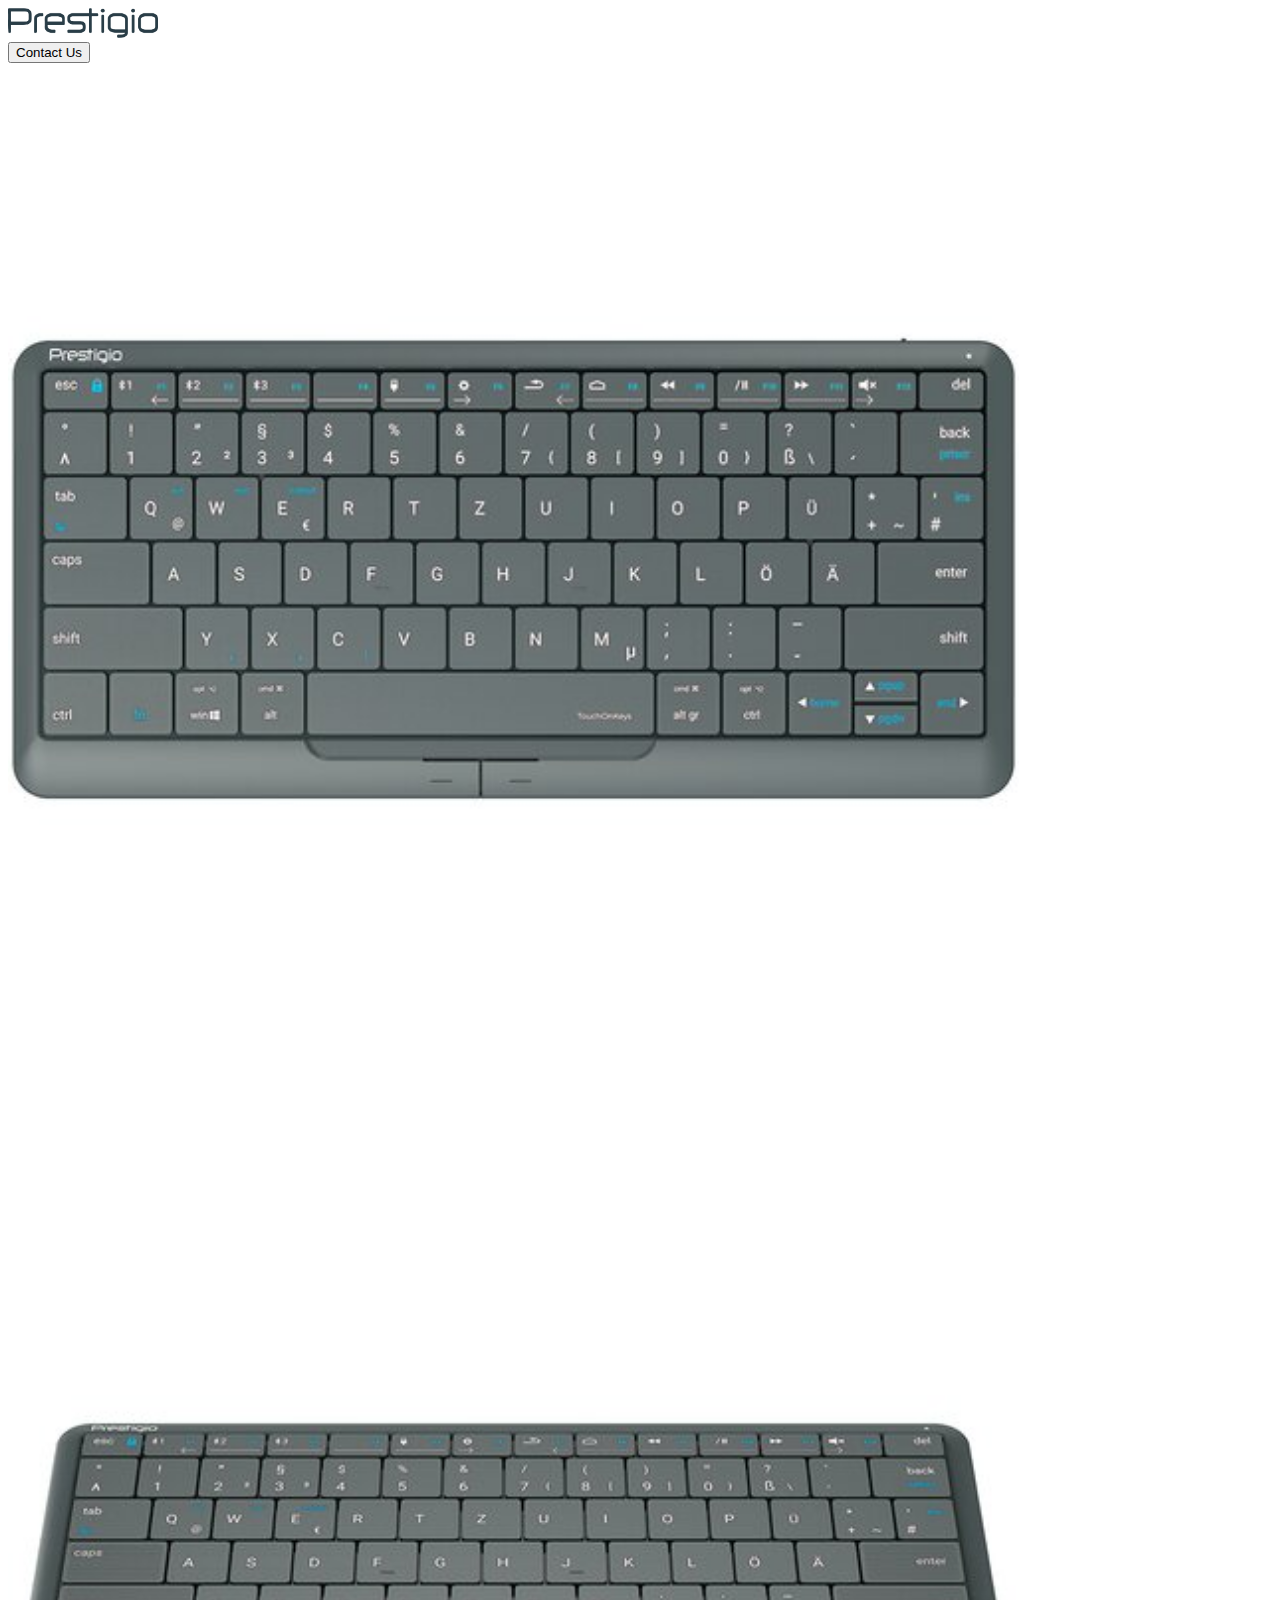
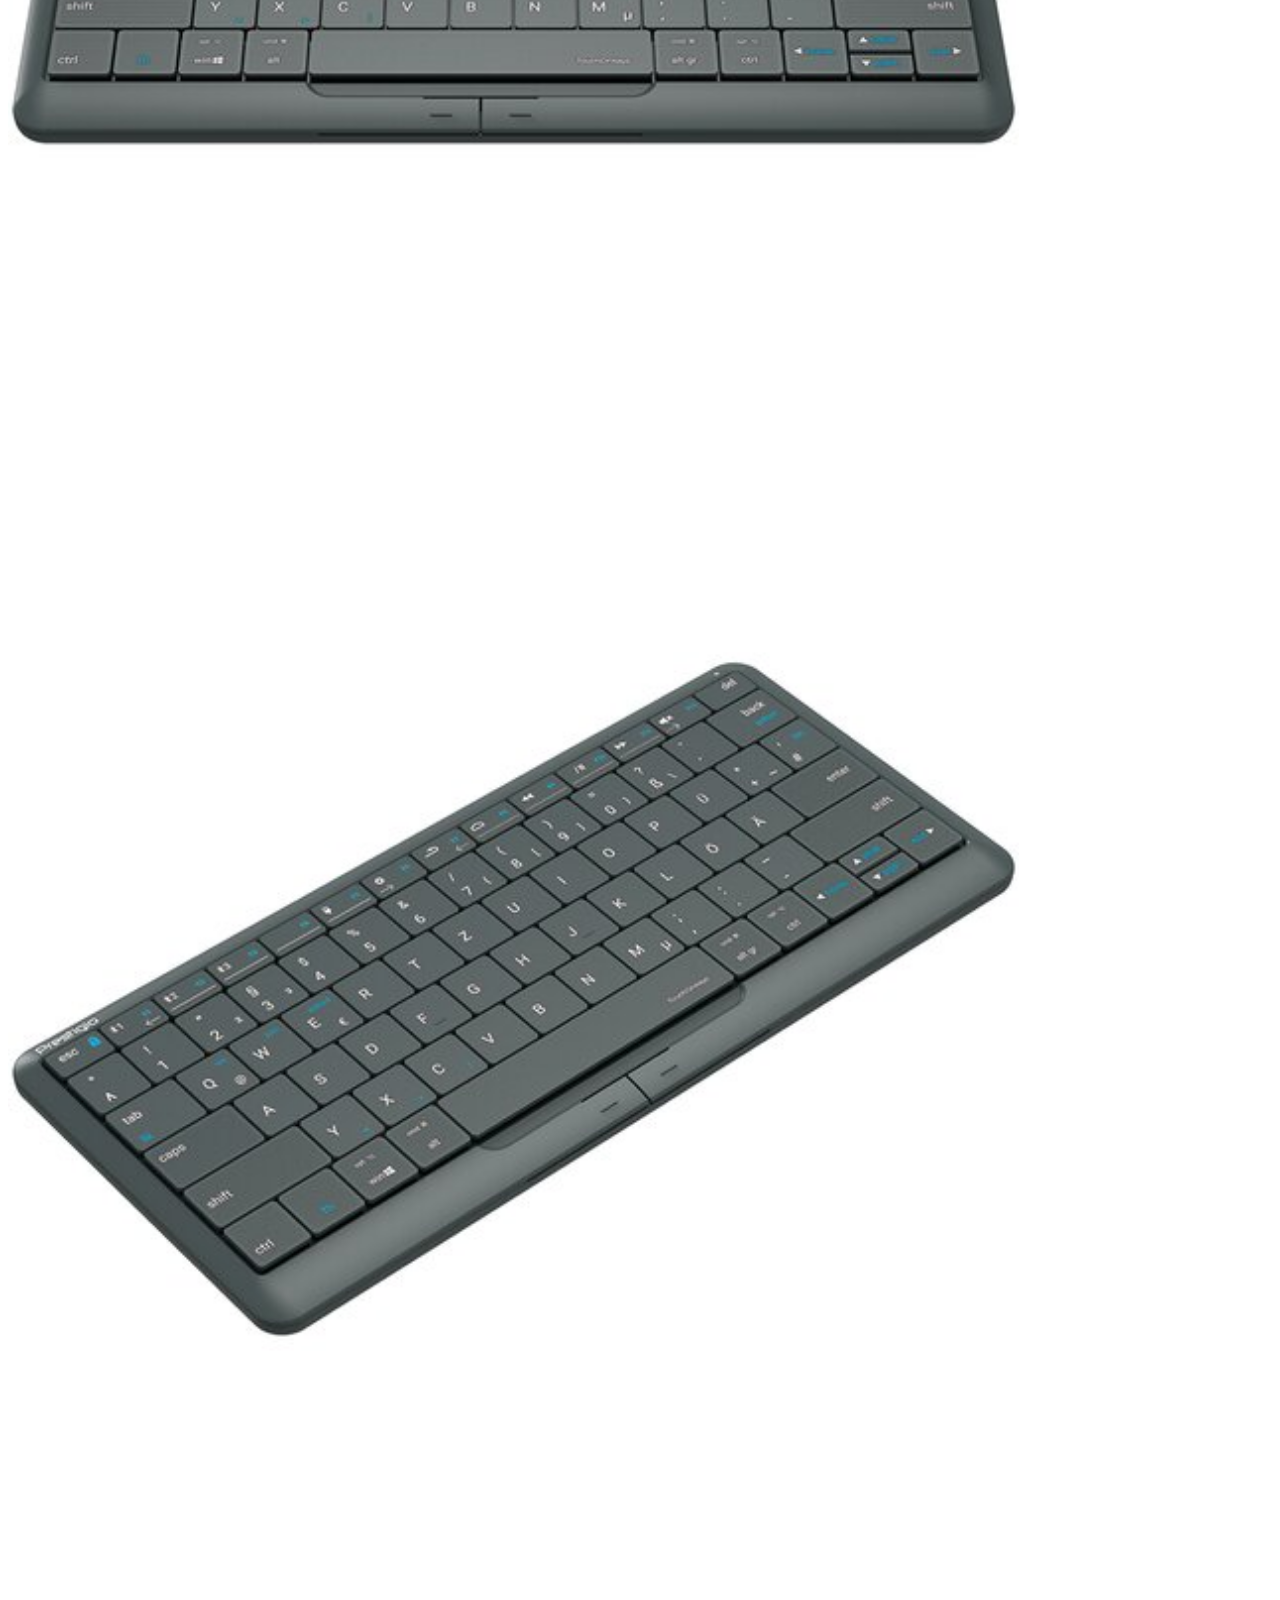
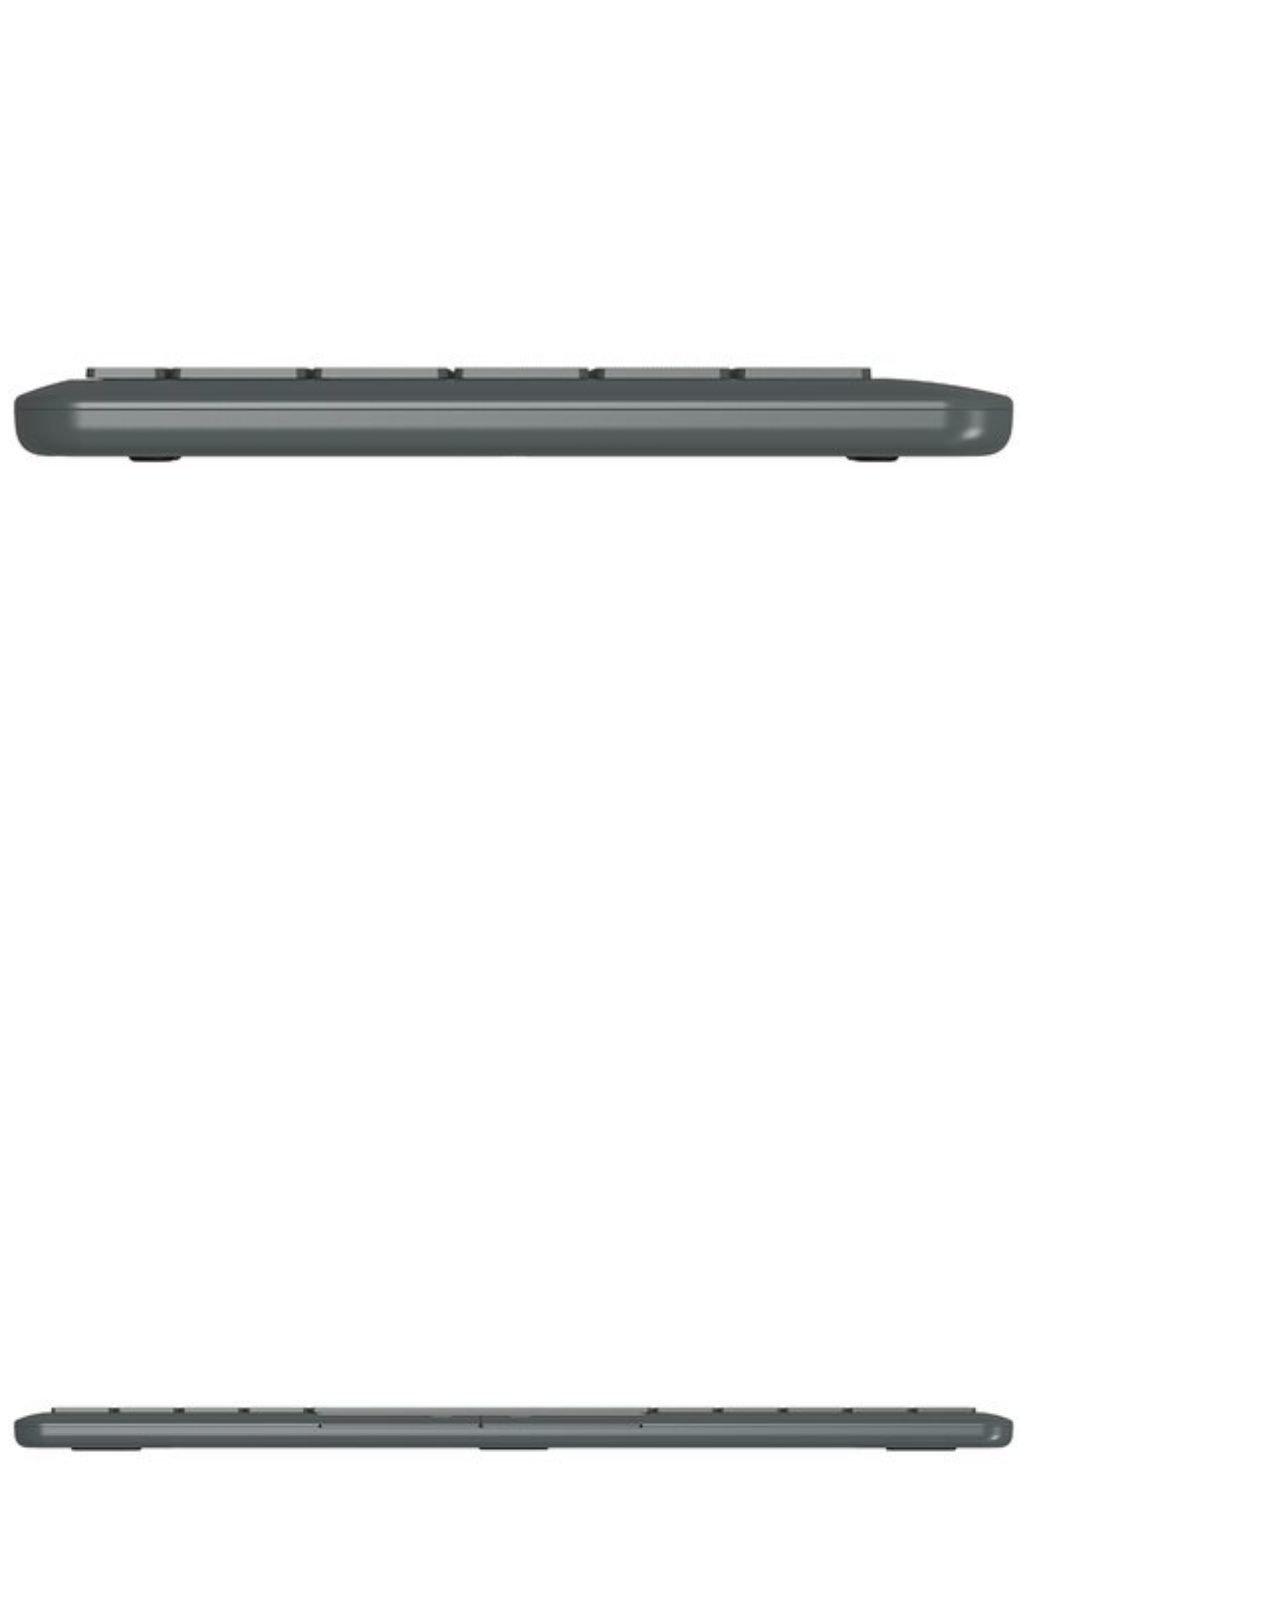
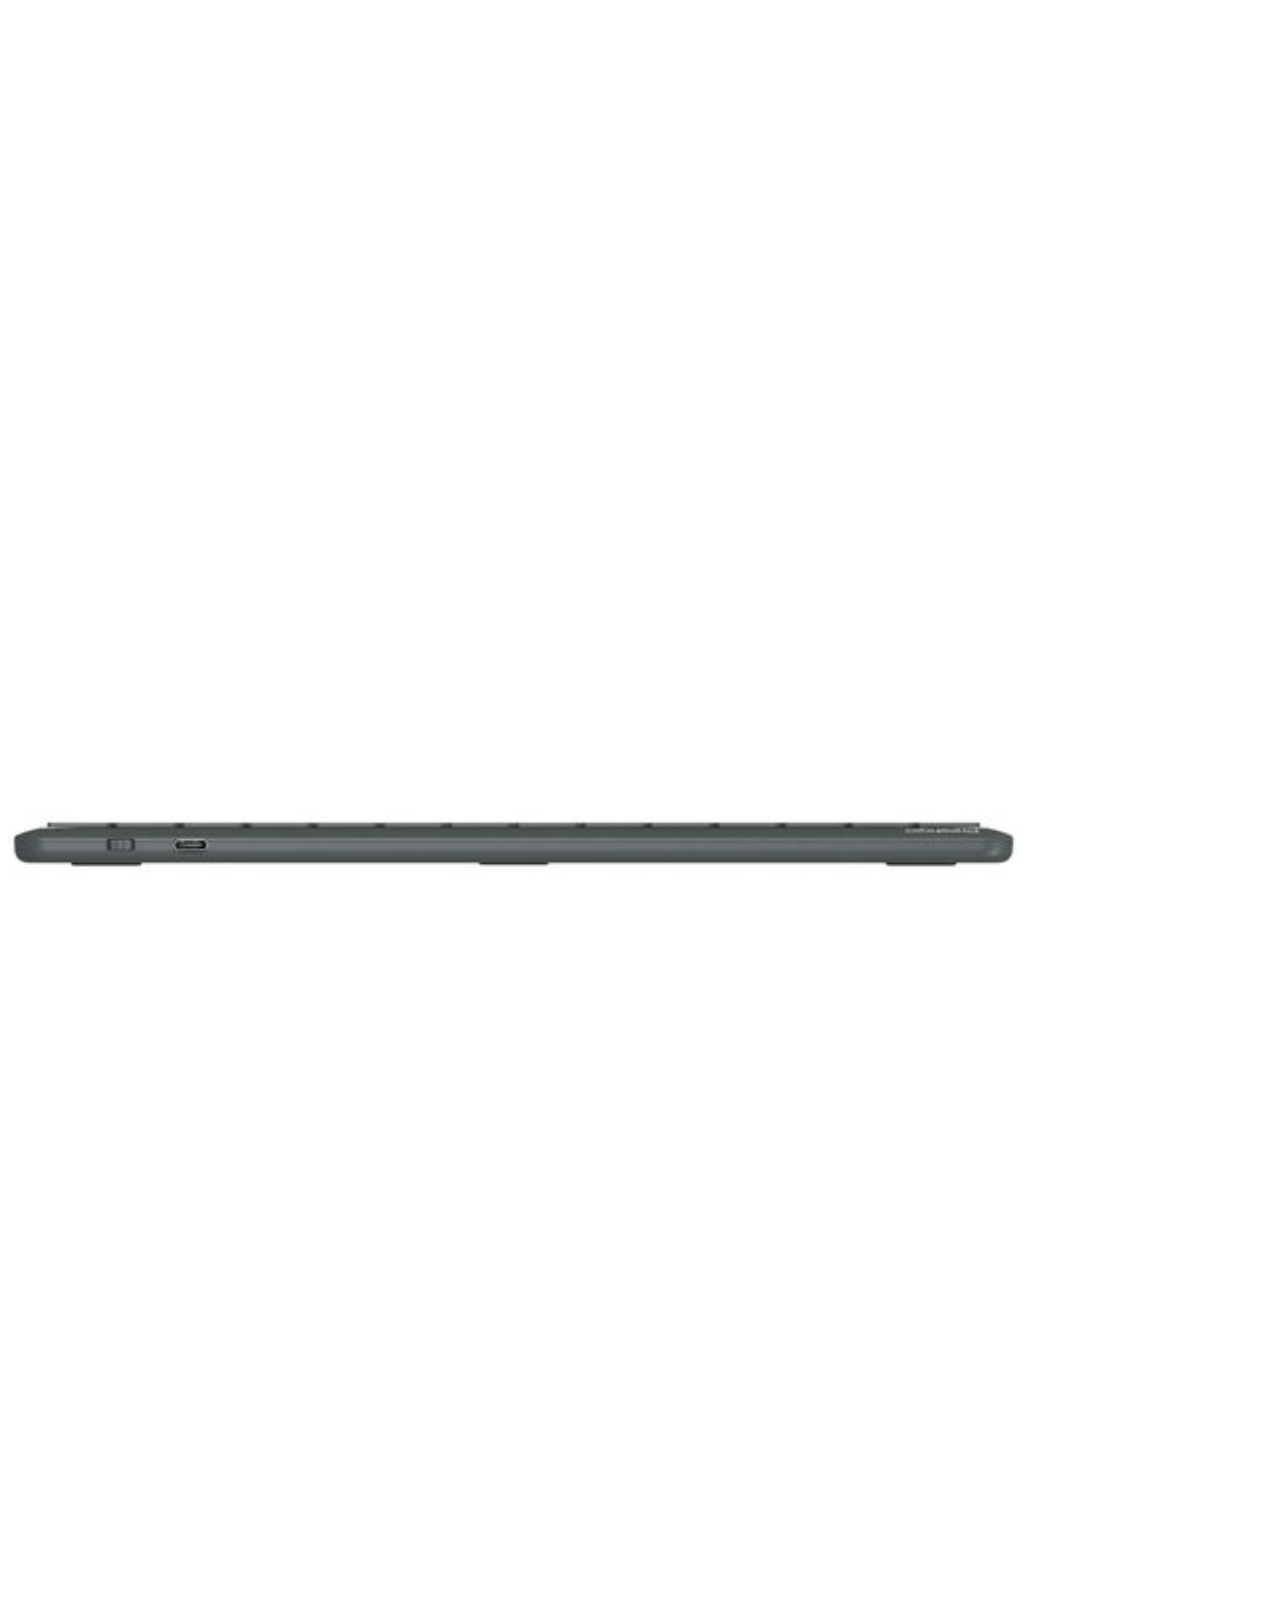
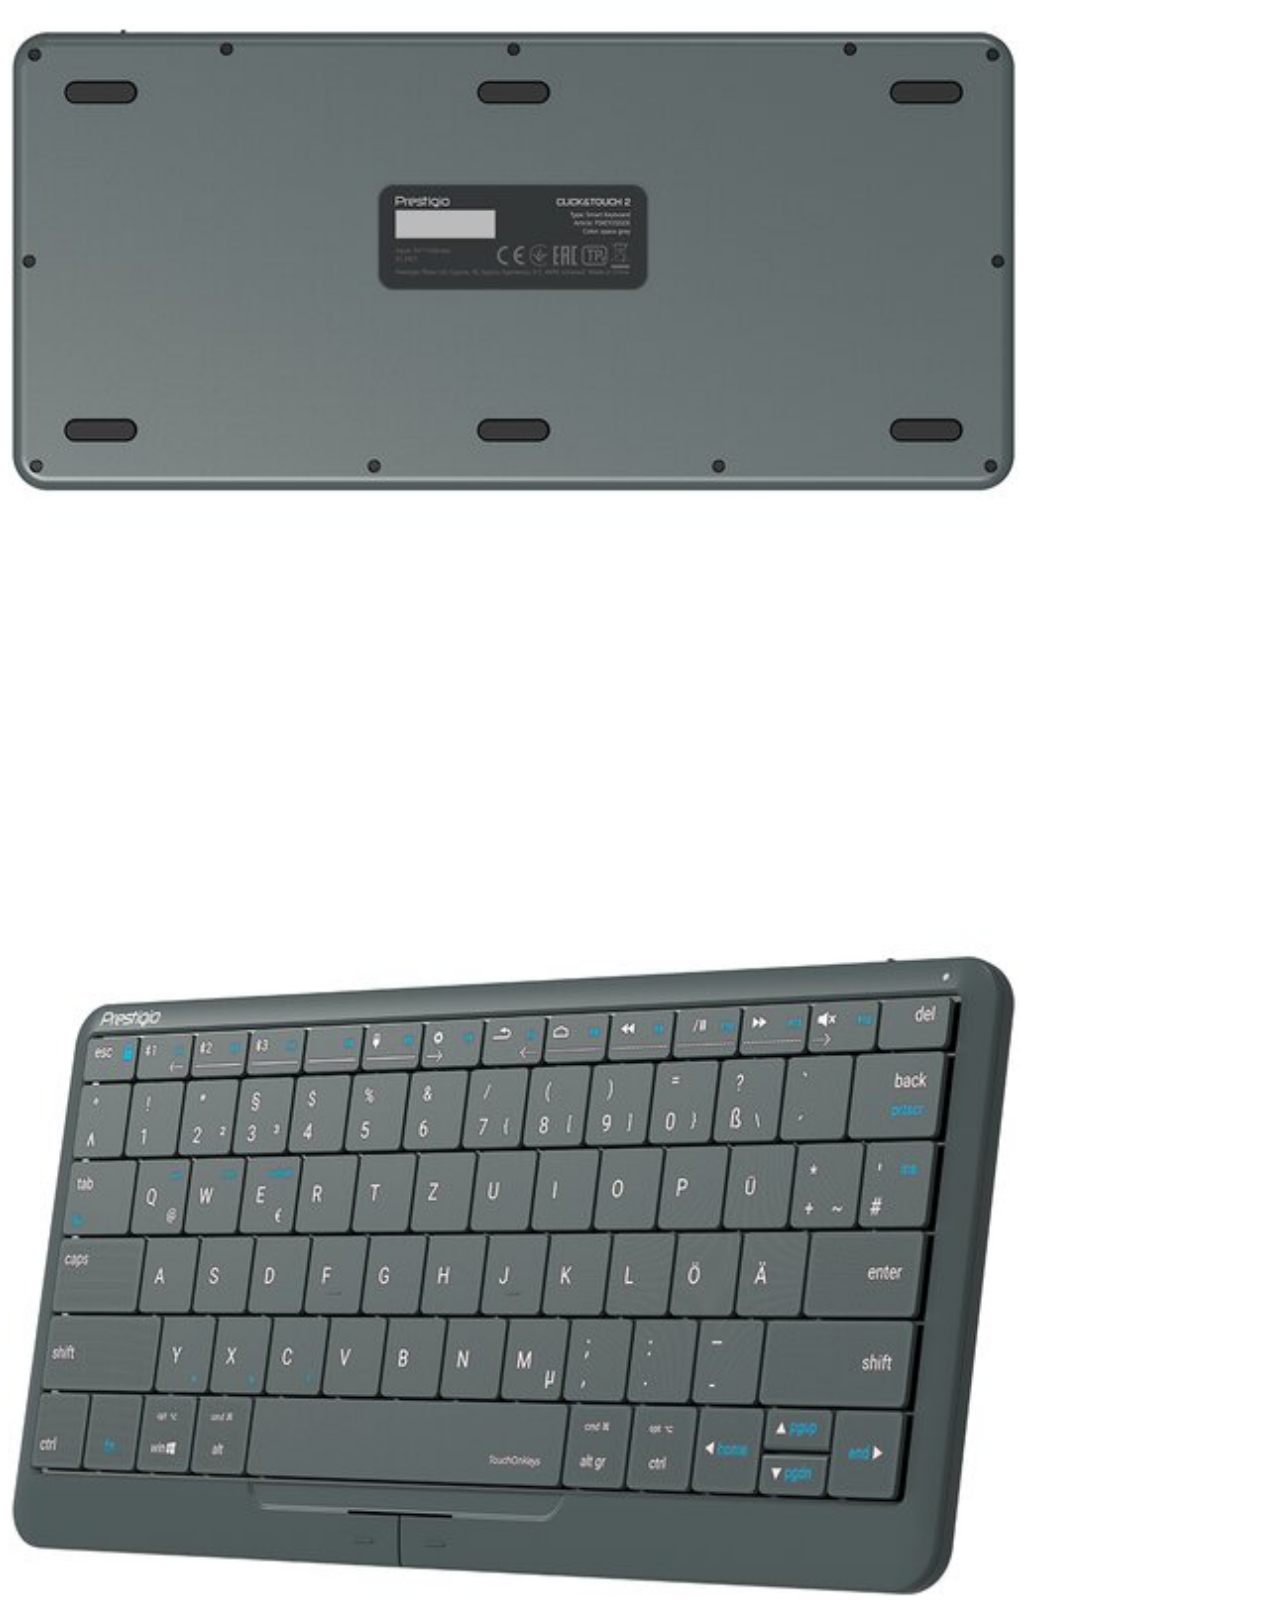
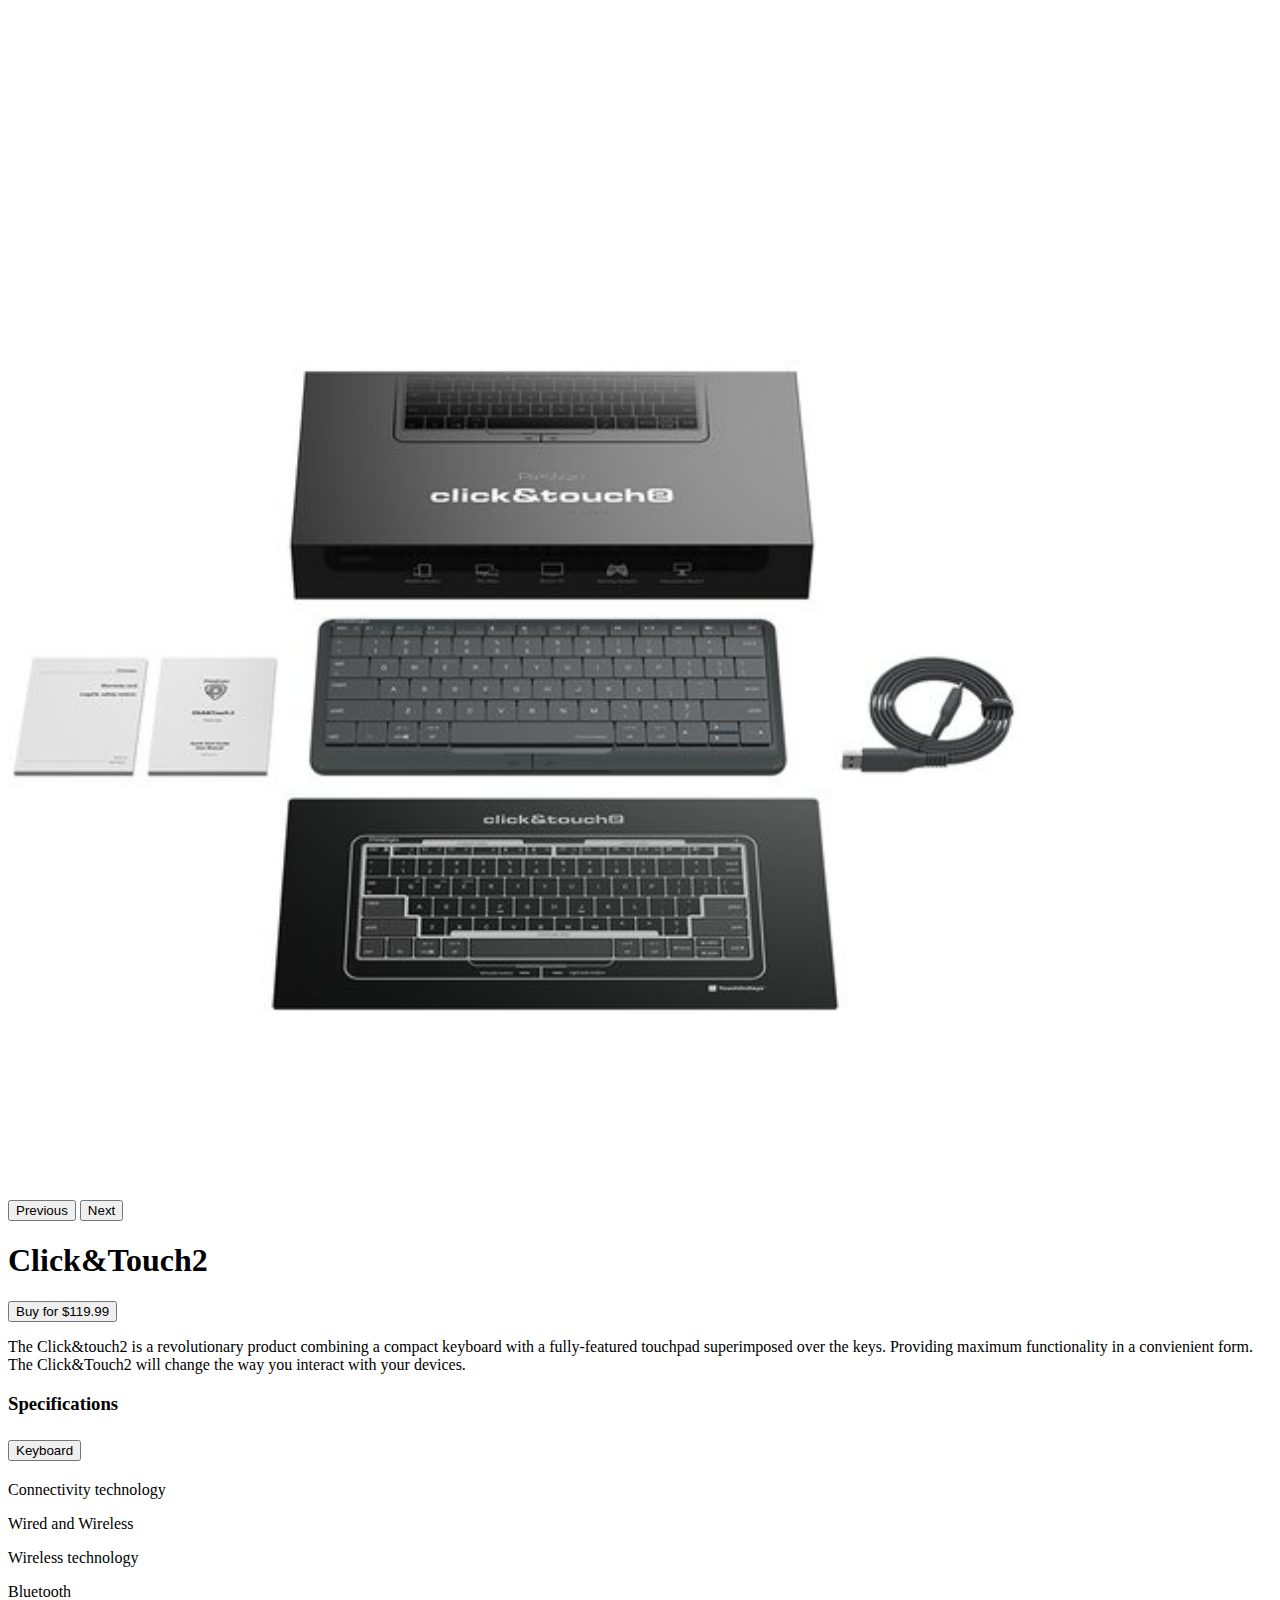
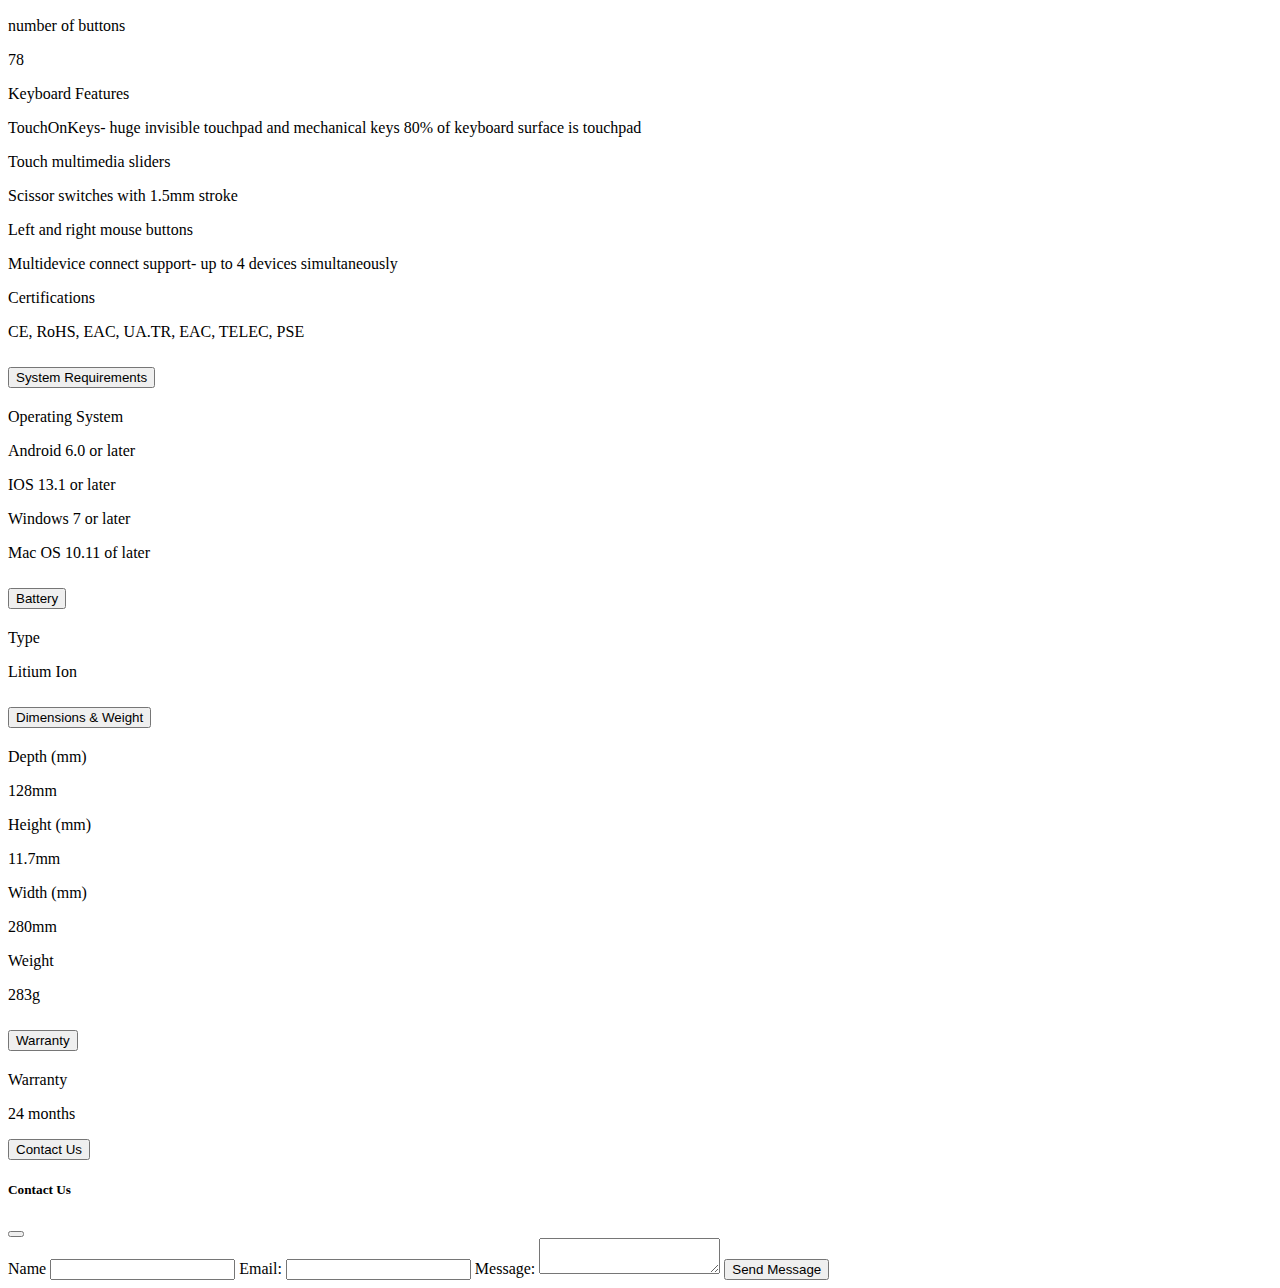
<file: index.html>
<!DOCTYPE html>
<html lang="en">
  <head>
    <meta charset="UTF-8" />
    <meta http-equiv="X-UA-Compatible" content="IE=edge" />
    <meta name="viewport" content="width=device-width, initial-scale=1.0" />
    <link rel="icon" href="../../favicon.ico" />

    <title>Prestigio USA</title>

    <link
      href="https://cdn.jsdelivr.net/npm/bootstrap@5.0.2/dist/css/bootstrap.min.css"
      rel="stylesheet"
      integrity="sha384-EVSTQN3/azprG1Anm3QDgpJLIm9Nao0Yz1ztcQTwFspd3yD65VohhpuuCOmLASjC"
      crossorigin="anonymous"
    />
    <script
      src="https://cdn.jsdelivr.net/npm/@popperjs/core@2.9.2/dist/umd/popper.min.js"
      integrity="sha384-IQsoLXl5PILFhosVNubq5LC7Qb9DXgDA9i+tQ8Zj3iwWAwPtgFTxbJ8NT4GN1R8p"
      crossorigin="anonymous"
    ></script>
    <script
      src="https://cdn.jsdelivr.net/npm/bootstrap@5.0.2/dist/js/bootstrap.min.js"
      integrity="sha384-cVKIPhGWiC2Al4u+LWgxfKTRIcfu0JTxR+EQDz/bgldoEyl4H0zUF0QKbrJ0EcQF"
      crossorigin="anonymous"
    ></script>

    <link rel="stylesheet" href="style.css" />
  </head>
  <body>
    <!-- Navbar -->
    <nav class="navbar navbar-light bg-light">
      <div class="container-fluid">
        <a class="navbar-brand" href="#">
          <img id="site-logo" src="assets/prestigio-logo.png" alt="" />
        </a>
        <div class="col-3 d-flex">
            <button type="button" class="btn btn-primary" data-bs-toggle="modal" data-bs-target="#exampleModal">
                Contact Us
              </button>
        </div>
      </div>
    </nav>

    <!-- Carousel -->
    <div class="container col-xl-4 col-lg-6 col-md-8">
      <div
        id="carouselExampleControls"
        class="carousel slide"
        data-bs-ride="carousel"
      >
        <div class="carousel-inner">
          <div class="carousel-item active">
            <img src="assets/1.jpg" class="d-block" alt="" />
          </div>
          <div class="carousel-item">
            <img src="assets/2.jpg" class="d-block" alt="" />
          </div>
          <div class="carousel-item">
            <img src="assets/3.jpg" class="d-block" alt="" />
          </div>
          <div class="carousel-item">
            <img src="assets/4.jpg" class="d-block" alt="" />
          </div>
          <div class="carousel-item">
            <img src="assets/5.jpg" class="d-block" alt="" />
          </div>
          <div class="carousel-item">
            <img src="assets/6.jpg" class="d-block" alt="" />
          </div>
          <div class="carousel-item">
            <img src="assets/7.jpg" class="d-block" alt="" />
          </div>
          <div class="carousel-item">
            <img src="assets/8.jpg" class="d-block" alt="" />
          </div>
          <div class="carousel-item">
            <img src="assets/9.jpg" class="d-block" alt="" />
          </div>
        </div>

        <button
          class="carousel-control-prev"
          type="button"
          data-bs-target="#carouselExampleControls"
          data-bs-slide="prev"
        >
          <span class="carousel-control-prev-icon" aria-hidden="true"></span>
          <span class="visually-hidden">Previous</span>
        </button>
        <button
          class="carousel-control-next"
          type="button"
          data-bs-target="#carouselExampleControls"
          data-bs-slide="next"
        >
          <span class="carousel-control-next-icon" aria-hidden="true"></span>
          <span class="visually-hidden">Next</span>
        </button>
      </div>
    </div>

    <!-- Info -->
    <div class="container col-xl-4 col-lg-6 col-md-8">
        <div class="row">
            <div class="col">
                <h1>Click&Touch2</h1>
            </div>
            <div class="col">
                <button class="btn col-12 btn-primary btn-lg mb-4">Buy for $119.99</button>
            </div>
        </div>

        <p>
            The Click&touch2 is a revolutionary product combining a compact keyboard
            with a fully-featured touchpad superimposed over the keys. Providing
            maximum functionality in a convienient form. The Click&Touch2 will
            change the way you interact with your devices.
        </p>

        <h3>Specifications</h3>

      <!-- SPECS ACCORDION -->
        <div class="accordion" id="accordionExample">
            <div class="accordion-item">
              <h2 class="accordion-header" id="headingOne">
                <button class="accordion-button" type="button" data-bs-toggle="collapse" data-bs-target="#collapseOne" aria-expanded="true" aria-controls="collapseOne">
                  Keyboard
                </button>
              </h2>
              <div id="collapseOne" class="accordion-collapse collapse show" aria-labelledby="headingOne" data-bs-parent="#accordionExample">
                <div class="accordion-body">
                    <div class="row">
                        <p class="col">Connectivity technology</p>
                        <p class="col">Wired and Wireless</p>
                    </div>
                    <div class="row">
                        <p class="col">Wireless technology</p>
                        <p class="col">Bluetooth</p>
                    </div>
                    <div class="row">
                        <p class="col">number of buttons</p>
                        <p class="col">78</p>
                    </div>
                    <div class="row">
                        <p class="col">Keyboard Features</p>
                        <div class="col">
                            <p>TouchOnKeys- huge invisible touchpad and mechanical keys 80% of keyboard surface is touchpad</p>
                            <p>Touch multimedia sliders</p>
                            <p>Scissor switches with 1.5mm stroke</p>
                            <p>Left and right mouse buttons</p>
                            <p>Multidevice connect support- up to 4 devices simultaneously</p>
                        </div>
                    </div>
                    <div class="row">
                        <p class="col">Certifications</p>
                        <p class="col">CE, RoHS, EAC, UA.TR, EAC, TELEC, PSE</p>
                    </div>
                  
                </div>
              </div>
            </div>
        
            <div class="accordion-item">
                <h2 class="accordion-header" id="headingTwo">
                  <button class="accordion-button collapsed" type="button" data-bs-toggle="collapse" data-bs-target="#collapseTwo" aria-expanded="false" aria-controls="collapseTwo">
                    System Requirements
                  </button>
                </h2>
                <div id="collapseTwo" class="accordion-collapse collapse" aria-labelledby="headingTwo" data-bs-parent="#accordionExample">
                  <div class="accordion-body">
                    <div class="row">
                        <p class="col">Operating System</p>
                        <div class="col">
                            <p>Android 6.0 or later</p>
                            <p>IOS 13.1 or later</p>
                            <p>Windows 7 or later</p>
                            <p>Mac OS 10.11 of later</p>
                        </div>
                    </div>
                  </div>
                </div>
              </div>
            
            <div class="accordion-item">
                <h2 class="accordion-header" id="headingThree">
                  <button class="accordion-button collapsed" type="button" data-bs-toggle="collapse" data-bs-target="#collapseThree" aria-expanded="true" aria-controls="collapseThree">
                    Battery
                  </button>
                </h2>
                <div id="collapseThree" class="accordion-collapse collapse" aria-labelledby="headingThree" data-bs-parent="#accordionExample">
                  <div class="accordion-body">
                    <div class="row">
                        <p class="col">Type</p>
                        <p class="col">Litium Ion</p>
                    </div>
                  </div>
                </div>
              </div>
            
            <div class="accordion-item">
                <h2 class="accordion-header" id="headingFour">
                  <button class="accordion-button collapsed" type="button" data-bs-toggle="collapse" data-bs-target="#collapseFour" aria-expanded="true" aria-controls="collapseFour">
                    Dimensions & Weight
                  </button>
                </h2>
                <div id="collapseFour" class="accordion-collapse collapse" aria-labelledby="headingFour" data-bs-parent="#accordionExample">
                  <div class="accordion-body">
                    <div class="row">
                        <p class="col">Depth (mm)</p>
                        <p class="col">128mm</p>
                    </div>
                    <div class="row">
                        <p class="col">Height (mm)</p>
                        <p class="col">11.7mm</p>
                    </div>
                    <div class="row">
                        <p class="col">Width (mm)</p>
                        <p class="col">280mm</p>
                    </div>
                    <div class="row">
                        <p class="col">Weight</p>
                        <p class="col">283g</p>
                    </div>
                  </div>
                </div>
              </div>
            
            <div class="accordion-item">
                <h2 class="accordion-header" id="headingFive">
                  <button class="accordion-button collapsed" type="button" data-bs-toggle="collapse" data-bs-target="#collapseFive" aria-expanded="true" aria-controls="collapseFive">
                    Warranty
                  </button>
                </h2>
                <div id="collapseFive" class="accordion-collapse collapse" aria-labelledby="headingFive" data-bs-parent="#accordionExample">
                  <div class="accordion-body">
                    <div class="row">
                        <p class="col">Warranty</p>
                        <p class="col">24 months</p>
                    </div>
                  </div>
                </div>
              </div>
        </div>
        <button type="button" class="btn col-12 btn-primary btn-lg mt-5 mb-4" data-bs-toggle="modal" data-bs-target="#exampleModal">
            Contact Us
        </button>
    </div>
      
    
      
      <!-- Modal -->
      <div class="modal fade" id="exampleModal" tabindex="-1" aria-labelledby="exampleModalLabel" aria-hidden="true">
        <div class="modal-dialog">
          <div class="modal-content">
            <div class="modal-header">
              <h5 class="modal-title" id="exampleModalLabel">Contact Us</h5>
              <button type="button" class="btn-close" data-bs-dismiss="modal" aria-label="Close"></button>
            </div>
            <div class="modal-body">
                <form netlify>
                    <div class="col">
                        <!-- name -->
                        <label class="form-label mt-3" for="name">Name</label>
                        <input class="form-control" type="tel" name="name" id="nameInput">
                        <!-- email -->
                        <label class="form-label mt-3" for="email">Email:</label>
                        <input class="form-control" type="email" name="email" id="emailInput">
                        <!-- message -->
                        <label class="form-label mt-3" for="message">Message:</label>
                        <textarea class="form-control" name="message" id="messageInput"></textarea>
                        <!-- submit -->
                        <input class="form-control btn btn-primary mt-4 mb-3" type="submit" value="Send Message">
                    </div>
                </form>
              
            </div>
          </div>
        </div>
      </div>
  </body>
</html>
</file>
<file: style.css>
#site-logo {
    width:150px;
}
.carousel-item {

}
.carousel-item > img {
    width: 80%;
    margin: 0 auto;

}
</file>
